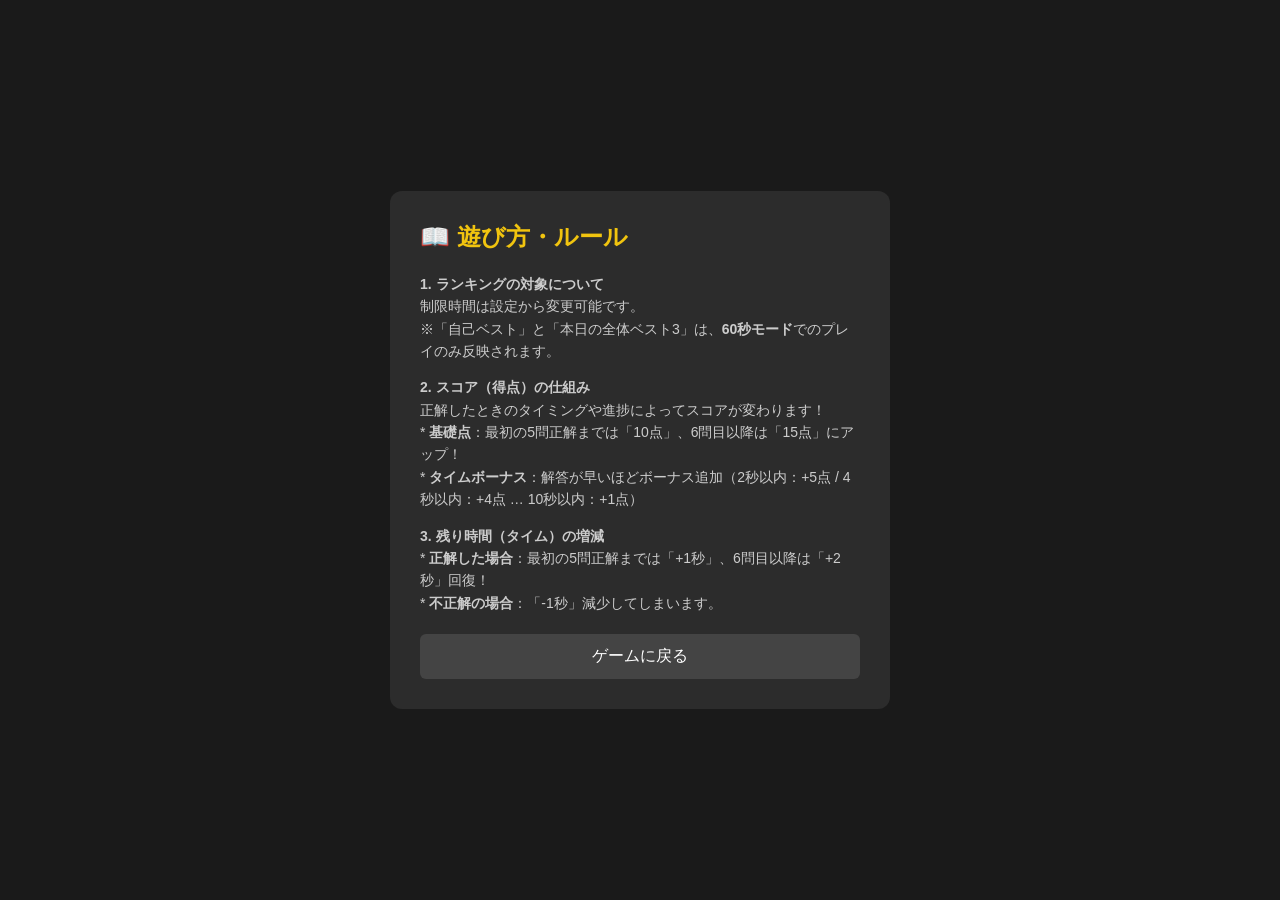
<file: help.html>
<!doctype html>
<html lang="ja">
  <head>
    <meta charset="UTF-8" />
    <title>遊び方 - 爆速！仕訳マスター2級編</title>
    <style>
      body {
        background-color: #1a1a1a;
        color: #fff;
        font-family: sans-serif;
        display: flex;
        justify-content: center;
        align-items: center;
        height: 100vh;
        margin: 0;
      }
      .help-container {
        background: #2c2c2c;
        padding: 30px;
        border-radius: 12px;
        width: 90%;
        max-width: 500px;
        box-sizing: border-box;
      }
      h2 {
        color: #f1c40f;
        margin-top: 0;
      }
      p {
        line-height: 1.6;
        color: #ccc;
        font-size: 14px;
      }
      .back-btn {
        display: block;
        margin-top: 20px;
        padding: 12px;
        background: #444;
        color: #fff;
        text-align: center;
        text-decoration: none;
        border-radius: 6px;
      }
      .back-btn:hover {
        background: #555;
      }
    </style>
  </head>
  <body>
    <div class="help-container">
      <h2>📖 遊び方・ルール</h2>

      <p>
        <strong>1. ランキングの対象について</strong><br />
        制限時間は設定から変更可能です。<br />
        ※「自己ベスト」と「本日の全体ベスト3」は、<strong>60秒モード</strong>でのプレイのみ反映されます。
      </p>

      <p>
        <strong>2. スコア（得点）の仕組み</strong><br />
        正解したときのタイミングや進捗によってスコアが変わります！<br />
        * <strong>基礎点</strong>：最初の5問正解までは「10点」、6問目以降は「15点」にアップ！<br />
        * <strong>タイムボーナス</strong>：解答が早いほどボーナス追加（2秒以内：+5点 / 4秒以内：+4点 … 10秒以内：+1点）
      </p>

      <p>
        <strong>3. 残り時間（タイム）の増減</strong><br />
        * <strong>正解した場合</strong>：最初の5問正解までは「+1秒」、6問目以降は「+2秒」回復！<br />
        * <strong>不正解の場合</strong>：「-1秒」減少してしまいます。
      </p>
      <a href="index.html" class="back-btn">ゲームに戻る</a>
    </div>
  </body>
</html>
</file>
